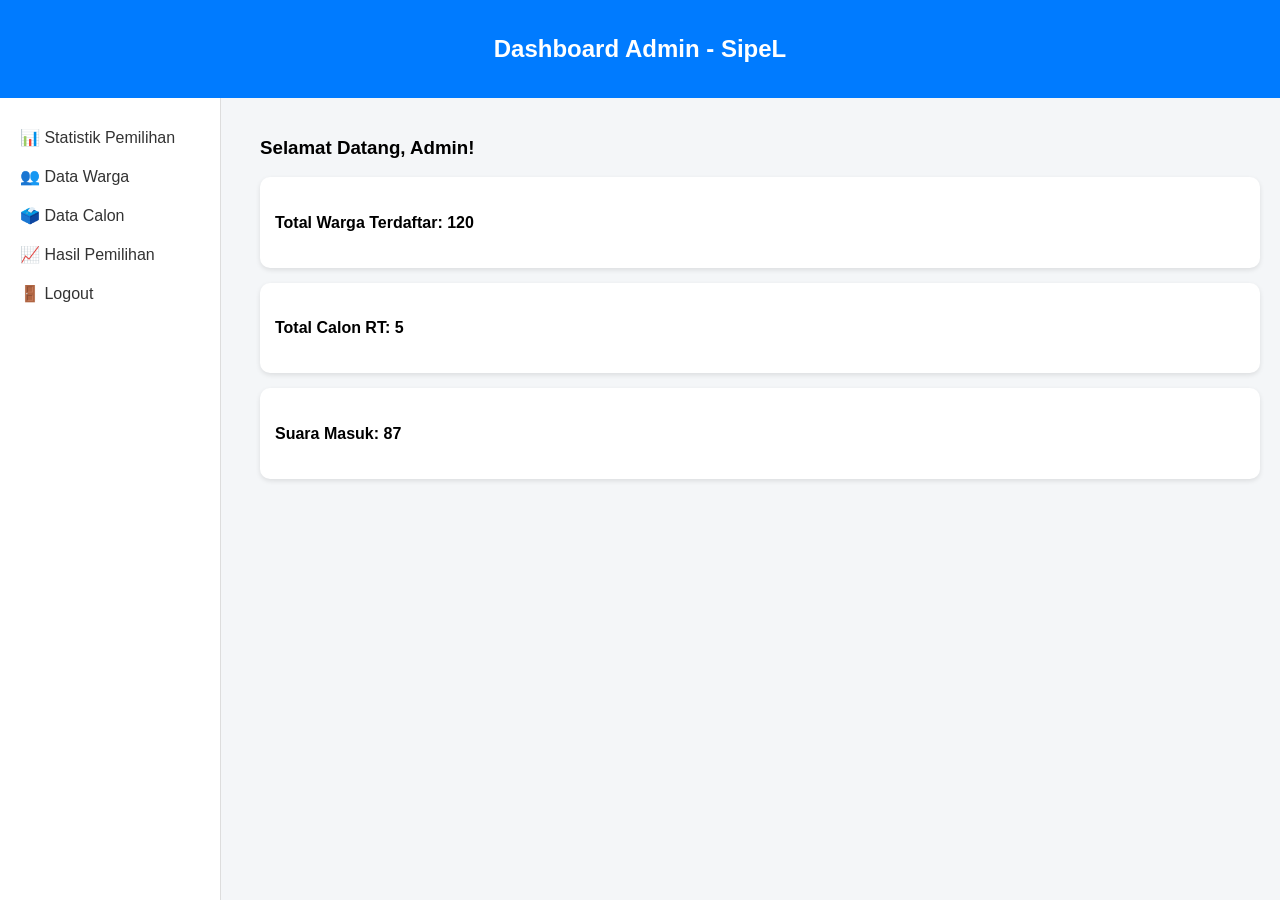
<file: SIPEL.PBL/tes.html>
<!DOCTYPE html>
<html lang="id">
<head>
  <meta charset="UTF-8">
  <title>Dashboard Admin - SipeL</title>
  <style>
    body {
      font-family: Arial, sans-serif;
      margin: 0;
      background-color: #f4f6f8;
    }
    header {
      background-color: #007bff;
      color: white;
      padding: 15px;
      text-align: center;
    }
    .sidebar {
      width: 220px;
      height: 100vh;
      background-color: #fff;
      position: fixed;
      border-right: 1px solid #ddd;
      padding-top: 20px;
    }
    .sidebar a {
      display: block;
      padding: 10px 20px;
      color: #333;
      text-decoration: none;
    }
    .sidebar a:hover {
      background-color: #007bff;
      color: white;
    }
    .content {
      margin-left: 240px;
      padding: 20px;
    }
    .card {
      background: white;
      padding: 15px;
      border-radius: 10px;
      box-shadow: 0 2px 5px rgba(0,0,0,0.1);
      margin-bottom: 15px;
    }
  </style>
</head>
<body>
  <header>
    <h2>Dashboard Admin - SipeL</h2>
  </header>
  
  <div class="sidebar">
    <a href="#">📊 Statistik Pemilihan</a>
    <a href="#">👥 Data Warga</a>
    <a href="#">🗳️ Data Calon</a>
    <a href="#">📈 Hasil Pemilihan</a>
    <a href="#">🚪 Logout</a>
  </div>

  <div class="content">
    <h3>Selamat Datang, Admin!</h3>
    <div class="card">
      <h4>Total Warga Terdaftar: 120</h4>
    </div>
    <div class="card">
      <h4>Total Calon RT: 5</h4>
    </div>
    <div class="card">
      <h4>Suara Masuk: 87</h4>
    </div>
  </div>
</body>
</html>
</file>
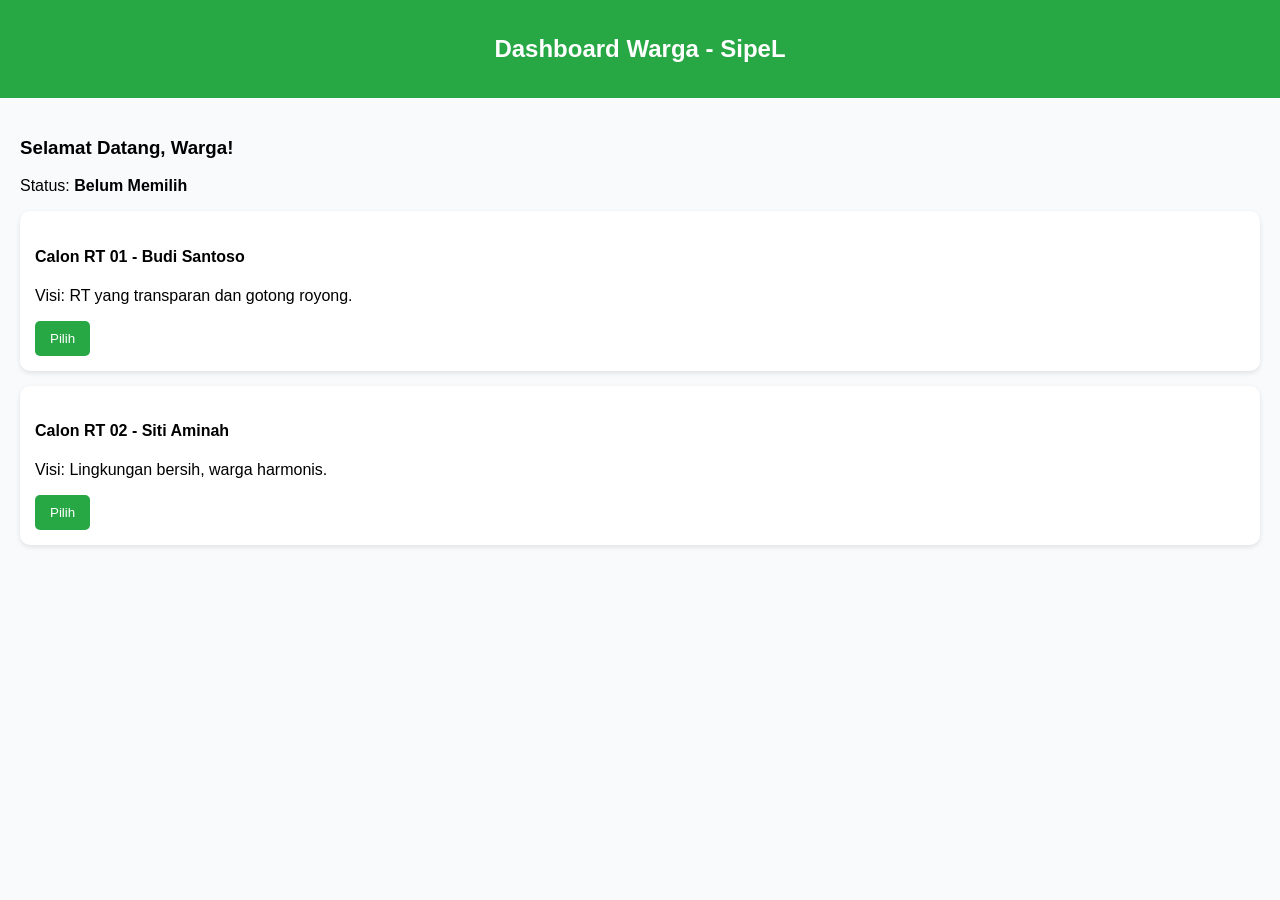
<file: SIPEL.PBL/wargates.html>
<!DOCTYPE html>
<html lang="id">
<head>
  <meta charset="UTF-8">
  <title>Dashboard Warga - SipeL</title>
  <style>
    body { font-family: Arial, sans-serif; background: #f8fafc; margin: 0; }
    header { background: #28a745; color: white; padding: 15px; text-align: center; }
    .content { padding: 20px; }
    .calon {
      background: white;
      padding: 15px;
      margin-bottom: 15px;
      border-radius: 10px;
      box-shadow: 0 2px 5px rgba(0,0,0,0.1);
    }
    button {
      background: #28a745;
      color: white;
      border: none;
      padding: 10px 15px;
      border-radius: 5px;
      cursor: pointer;
    }
    button:hover { background: #218838; }
  </style>
</head>
<body>
  <header>
    <h2>Dashboard Warga - SipeL</h2>
  </header>
  <div class="content">
    <h3>Selamat Datang, Warga!</h3>
    <p>Status: <b>Belum Memilih</b></p>

    <div class="calon">
      <h4>Calon RT 01 - Budi Santoso</h4>
      <p>Visi: RT yang transparan dan gotong royong.</p>
      <button>Pilih</button>
    </div>

    <div class="calon">
      <h4>Calon RT 02 - Siti Aminah</h4>
      <p>Visi: Lingkungan bersih, warga harmonis.</p>
      <button>Pilih</button>
    </div>
  </div>
</body>
</html>
</file>
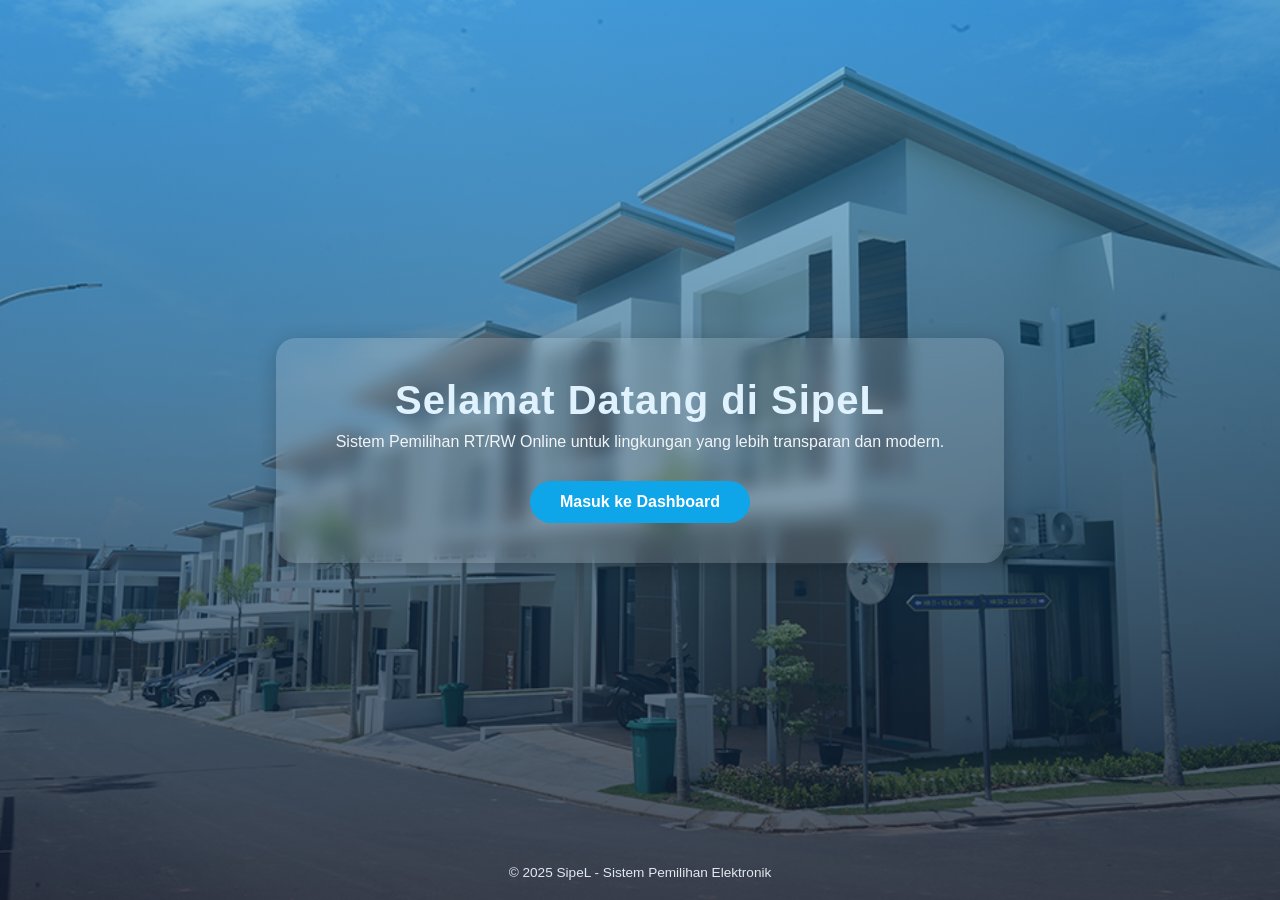
<file: SIPEL.PBL/warna.html>
<!DOCTYPE html>
<html lang="id">
<head>
  <meta charset="UTF-8">
  <meta name="viewport" content="width=device-width, initial-scale=1.0">
  <title>Selamat Datang | SipeL</title>
  <style>
    * {
      margin: 0;
      padding: 0;
      box-sizing: border-box;
      font-family: 'Poppins', sans-serif;
    }

    body {
      height: 100vh;
      background: 
        linear-gradient(rgba(2, 132, 199, 0.45), rgba(15, 23, 42, 0.75)),
        url('DSC07670.jpg') no-repeat center center/cover;
      display: flex;
      align-items: center;
      justify-content: center;
      color: #fff;
    }

    .container {
      text-align: center;
      background: rgba(255, 255, 255, 0.15);
      padding: 40px 60px;
      border-radius: 20px;
      backdrop-filter: blur(8px);
      box-shadow: 0 4px 20px rgba(0,0,0,0.2);
    }

    h1 {
      font-size: 2.5rem;
      color: #E0F2FE;
      margin-bottom: 10px;
      letter-spacing: 1px;
    }

    p {
      font-size: 1rem;
      color: #F1F5F9;
      margin-bottom: 30px;
    }

    .btn {
      display: inline-block;
      padding: 12px 30px;
      background-color: #0EA5E9;
      color: #fff;
      border-radius: 30px;
      text-decoration: none;
      font-weight: 600;
      transition: background 0.3s ease, transform 0.2s ease;
    }

    .btn:hover {
      background-color: #0369A1;
      transform: translateY(-3px);
    }

    footer {
      position: absolute;
      bottom: 20px;
      font-size: 0.85rem;
      color: #E2E8F0;
    }
  </style>
</head>
<body>
  <div class="container">
    <h1>Selamat Datang di SipeL</h1>
    <p>Sistem Pemilihan RT/RW Online untuk lingkungan yang lebih transparan dan modern.</p>
    <a href="dashboard.html" class="btn">Masuk ke Dashboard</a>
  </div>

  <footer>© 2025 SipeL - Sistem Pemilihan Elektronik</footer>
</body>
</html>
</file>
